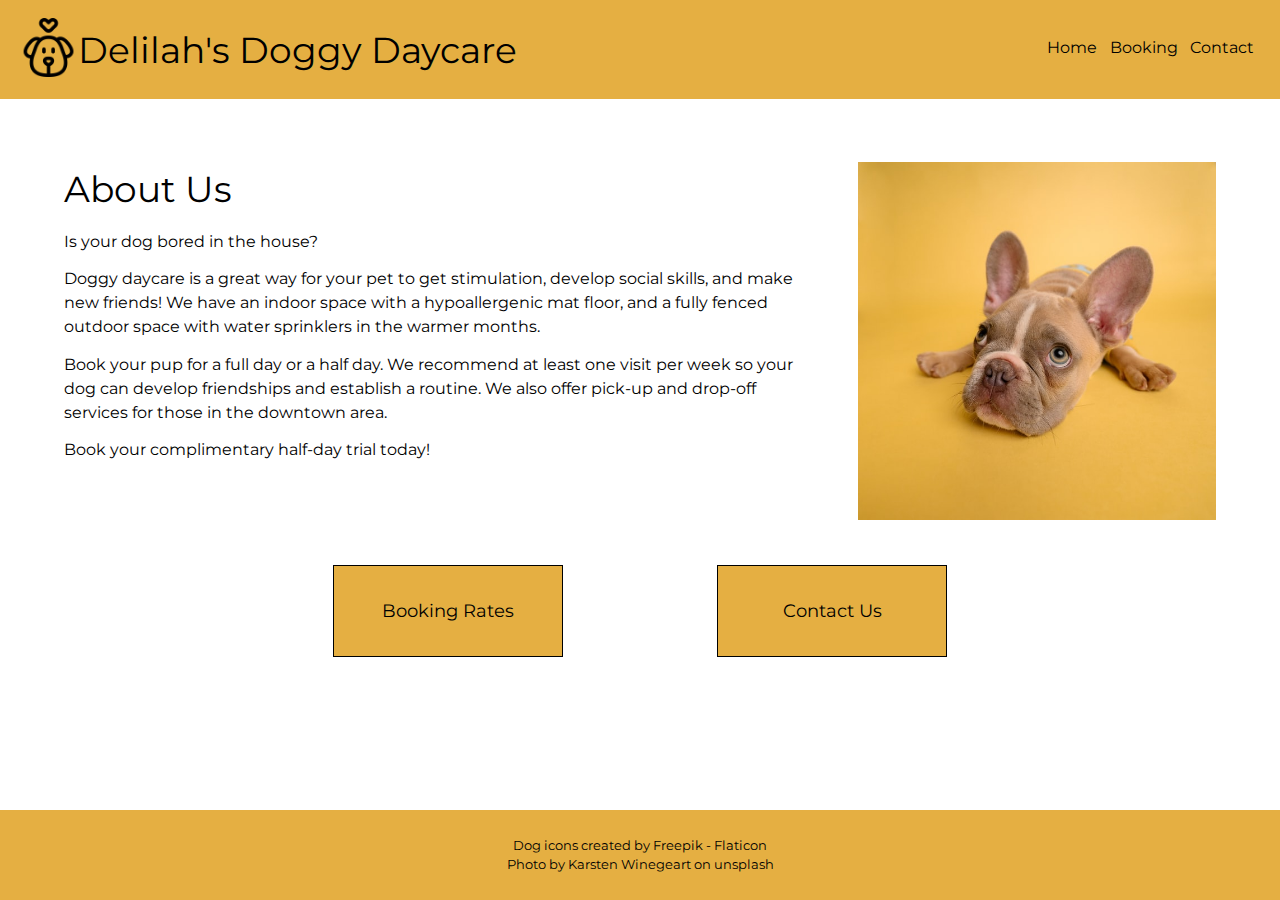
<file: index.html>
<!DOCTYPE html>
<html lang="en">

<head>
  <meta charset="UTF-8">
  <meta http-equiv="X-UA-Compatible" content="IE=edge">
  <meta name="viewport" content="width=device-width, initial-scale=1.0">
  <title>Delilah's Doggy Daycare - Home</title>
  <!-- style sheets -->
  <link rel="stylesheet" href="styles/reset.css">
  <link rel="stylesheet" href="styles/styles.css">
  <!-- fonts -->
  <link rel="preconnect" href="https://fonts.googleapis.com">
  <link rel="preconnect" href="https://fonts.gstatic.com" crossorigin>
  <link href="https://fonts.googleapis.com/css2?family=Montserrat:wght@200;400;600&display=swap" rel="stylesheet">
  <!-- scripts -->
  <script src="./scripts/general.js" defer></script>
</head>

<body>
  <header class="flex">
    <a href="index.html" class="flex">
      <img src="images/dog.png" alt="outline of a dog's face with heart above it">
      <h1>Delilah's Doggy Daycare</h1>
    </a>
    <!-- TODO Implement a nav -->
    <div id="hamburger-menu">
      <a><svg xmlns="http://www.w3.org/2000/svg" width="50" height="50" viewBox="0 0 50 50" id="hamburger-icon"><path fill="currentColor" d="M10 12h30v4H10zm0 10h30v4H10zm0 10h30v4H10z"/></svg></a>
    </div>
    <ul class="nav" id="hamburger-nav">
      <li><a href="index.html">Home</a></li>
      <li><a href="pages/booking.html">Booking</a></li>
      <li><a href="pages/contact.html">Contact</a></li>
    </ul>
  </header>
  <main class="index">
    <div class="flex">
      <section class="about-us">
        <h2>About Us</h2>
        <p>Is your dog bored in the house?</p>
        <p>Doggy daycare is a great way for your pet to get stimulation, develop social skills, and make new
            friends! We have an indoor space with a hypoallergenic mat floor, and a fully fenced outdoor space
            with water sprinklers in the warmer months.</p>
        <p>Book your pup for a full day or a half day. We recommend at least one visit per week so your dog can
            develop friendships and establish a routine. We also offer pick-up and drop-off services for those
            in the downtown area.</p>
        <p>Book your complimentary half-day trial today!</p>
      </section>
      <img src="images/dog-yellow-background.jpg"
        alt="french bulldog puppy with large ears looking sad on mustard yellow background">
    </div>
    <div class="flex" id="buttons-layout">
      <a class="fake-button large-text" href="pages/booking.html">Booking Rates</a>
      <a class="fake-button large-text" href="pages/contact.html">Contact Us</a>
    </div>
  </main>
  <footer class="flex">
    <p>Dog icons created by <a href="https://www.flaticon.com/free-icons/dog" title="dog icons">Freepik -
        Flaticon</a></p>
    <p>Photo by <a href="https://unsplash.com/photos/NE0XGVKTmcA">Karsten Winegeart</a> on unsplash</p>
  </footer>
</body>

</html>
</file>
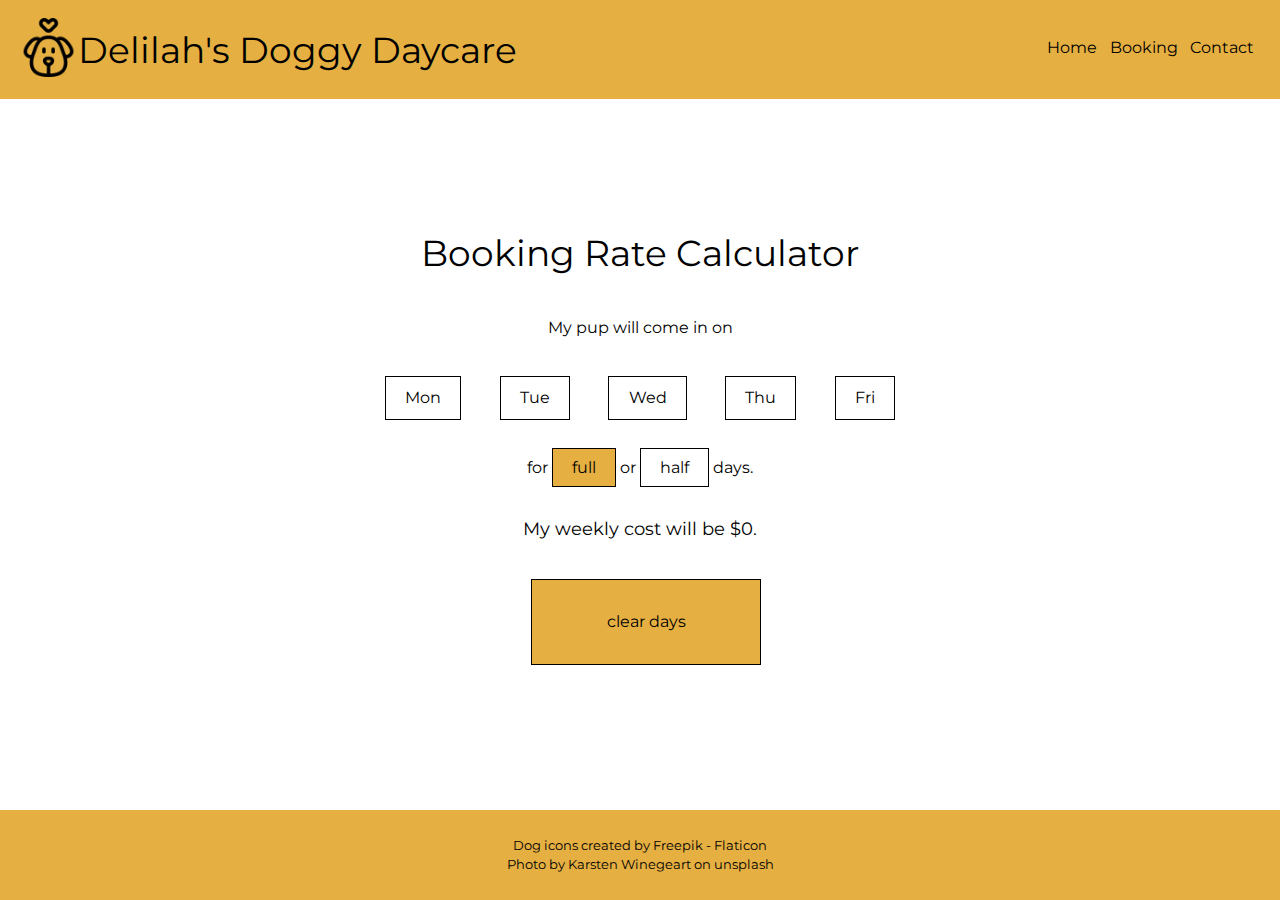
<file: pages/booking.html>
<!DOCTYPE html>
<html lang="en">

<head>
  <meta charset="UTF-8">
  <meta http-equiv="X-UA-Compatible" content="IE=edge">
  <meta name="viewport" content="width=device-width, initial-scale=1.0">
  <title>Delilah's Doggy Daycare - Booking Rates</title>
  <!-- style sheets -->
  <link rel="stylesheet" href="../styles/reset.css">
  <link rel="stylesheet" href="../styles/styles.css">
  <!-- fonts -->
  <link rel="preconnect" href="https://fonts.googleapis.com">
  <link rel="preconnect" href="https://fonts.gstatic.com" crossorigin>
  <link href="https://fonts.googleapis.com/css2?family=Montserrat:wght@200;400;600&display=swap" rel="stylesheet">
  <!-- scripts -->
  <script src="../scripts/general.js" defer></script>
  <script src="../scripts/booking.js" defer></script>
</head>

<body>
  <header class="flex">
    <a href="../index.html" class="flex">
      <img src="../images/dog.png" alt="outline of a dog's face with heart above it">
      <h1>Delilah's Doggy Daycare</h1>
    </a>
    <!-- TODO Implement a nav -->
    <div id="hamburger-menu">
      <a><svg xmlns="http://www.w3.org/2000/svg" width="50" height="50" viewBox="0 0 50 50" id="hamburger-icon"><path fill="currentColor" d="M10 12h30v4H10zm0 10h30v4H10zm0 10h30v4H10z"/></svg></a>
    </div>
    <ul class="nav" id="hamburger-nav">
      <li><a href="../index.html">Home</a></li>
      <li><a href="./booking.html">Booking</a></li>
      <li><a href="./contact.html">Contact</a></li>
    </ul>
  </header>
  <main class="booking-page">
    <h2>Booking Rate Calculator</h2>
    <p>My pup will come in on</p>
    <ul class="flex day-selector">
      <li class="blue-hover" id="monday">Mon</li>
      <li class="blue-hover" id="tuesday">Tue</li>
      <li class="blue-hover" id="wednesday">Wed</li>
      <li class="blue-hover" id="thursday">Thu</li>
      <li class="blue-hover" id="friday">Fri</li>
    </ul>
    <p>for <span class="clicked small-button blue-hover" id="full">full</span> or <span
      class="small-button blue-hover" id="half">half</span> days.</p>
    <p class="top-margin large-text">My weekly cost will be $<span id="calculated-cost">0</span>.</p>
    <p class="fake-button blue-hover" id="clear-button">clear days</p>
  </main>
  <footer class="flex">
    <p>Dog icons created by <a href="https://www.flaticon.com/free-icons/dog" title="dog
        icons">Freepik -
        Flaticon</a></p>
    <p>Photo by <a href="https://unsplash.com/photos/NE0XGVKTmcA">Karsten
        Winegeart</a> on unsplash</p>
  </footer>
</body>

</html>
</file>
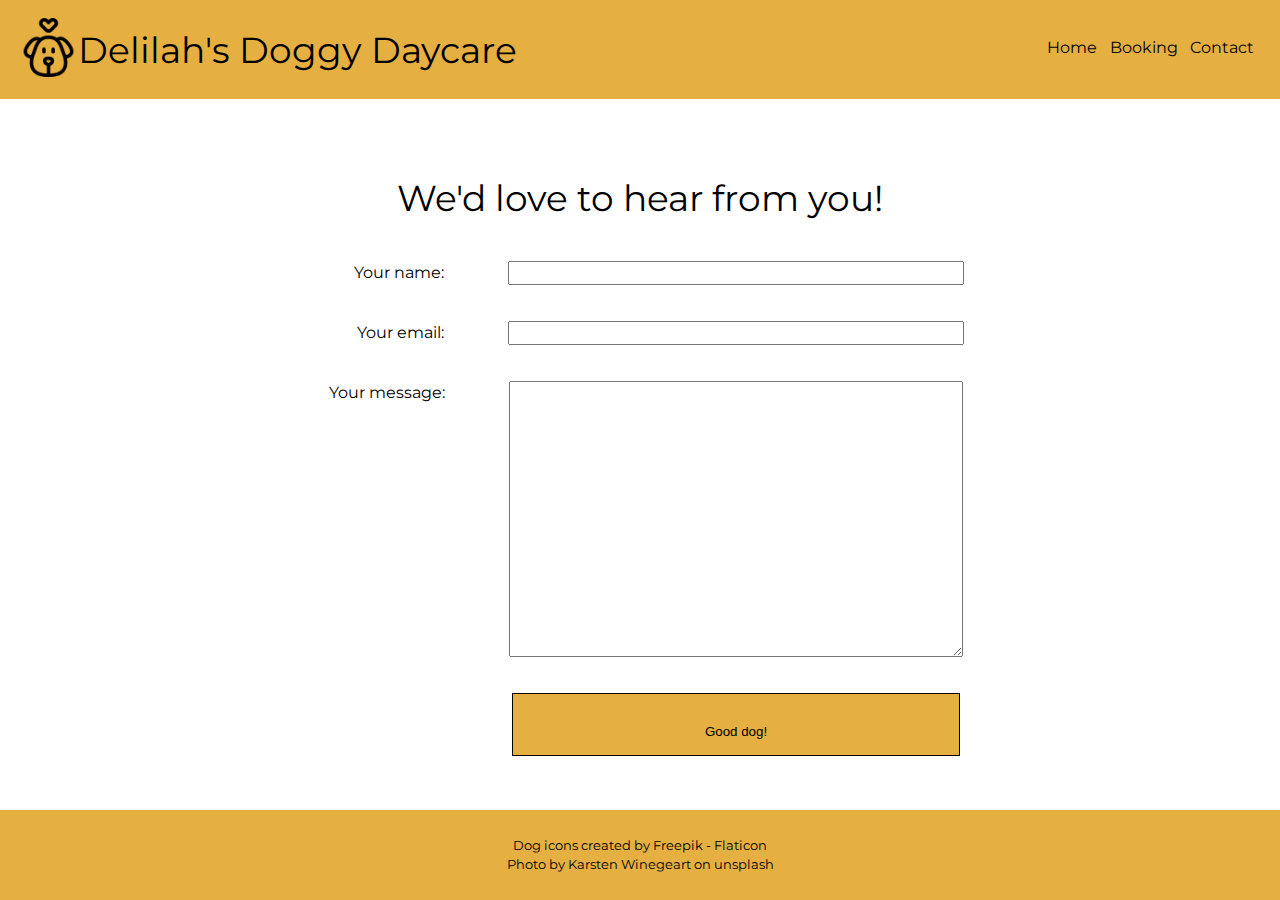
<file: pages/contact.html>
<!DOCTYPE html>
<html lang="en">

<head>
  <meta charset="UTF-8">
  <meta http-equiv="X-UA-Compatible" content="IE=edge">
  <meta name="viewport" content="width=device-width, initial-scale=1.0">
  <title>Delilah's Doggy Daycare - Contact Us</title>
  <!-- style sheets -->
  <link rel="stylesheet" href="../styles/reset.css">
  <link rel="stylesheet" href="../styles/styles.css">
  <!-- fonts -->
  <link rel="preconnect" href="https://fonts.googleapis.com">
  <link rel="preconnect" href="https://fonts.gstatic.com" crossorigin>
  <link href="https://fonts.googleapis.com/css2?family=Montserrat:wght@200;400;600&display=swap" rel="stylesheet">
  <!-- scripts -->
  <script src="../scripts/general.js" defer></script>
  <script src="../scripts/contact.js" defer></script>
</head>

<body>
  <header class="flex">
    <a href="../index.html" class="flex">
      <img src="../images/dog.png" alt="outline of a dog's face with heart above it">
      <h1>Delilah's Doggy Daycare</h1>
    </a>
    <!-- TODO Implement a nav -->
    <div id="hamburger-menu">
      <a><svg xmlns="http://www.w3.org/2000/svg" width="50" height="50" viewBox="0 0 50 50" id="hamburger-icon"><path fill="currentColor" d="M10 12h30v4H10zm0 10h30v4H10zm0 10h30v4H10z"/></svg></a>
    </div>
    <ul class="nav" id="hamburger-nav">
      <li><a href="../index.html">Home</a></li>
      <li><a href="./booking.html">Booking</a></li>
      <li><a href="./contact.html">Contact</a></li>
    </ul>
  </header>
  <main class="contact" id="contact-page">
    <h2 id="change-on-submit">We'd love to hear from you!</h2>
    <form id="change-button">
      <div class="flex">
        <label for="user-name">Your name:</label>
        <input type="text" id="user-name">
      </div>
      <div class="flex">
        <label for="user-email">Your email:</label>
        <input type="email" id="user-email">
      </div>
      <div class="flex">
        <label for="user-message">Your message:</label>
        <textarea id="user-message"></textarea>
      </div>
      <button class="fake-button blue-hover" type="submit" id="submit-button">Good dog!</button>
    </form>
  </main>
  <footer class="flex">
    <p>Dog icons created by <a href="https://www.flaticon.com/free-icons/dog" title="dog icons">Freepik -
        Flaticon</a></p>
    <p>Photo by <a href="https://unsplash.com/photos/NE0XGVKTmcA">Karsten Winegeart</a> on unsplash</p>
  </footer>
</body>

</html>
</file>
<file: styles/styles.css>
/************* your name: Iris Dunbar

INSTRUCTIONS:
Comments starting with TO-DO have been included in this file to describe the needed styling: please translate these to the appropriate CSS declarations.

Comments starting with TO-DO may be left in for reference or removed entirely: all other comments should be left as-is for ease of review.

You are encouraged to improve any provided CSS by using modern units and increasing responsive design functionality. However you are not supposed to rewrite the entire file.

***** colour palette: *****
- mustard yellow (used for header, footer, and buttons): #E5AF42
- cornflower blue (used for hover states): #4278e5

*/

/************* site defaults *************/
body {
  margin: 0 auto;
  font-family: "Montserrat", sans-serif;
  line-height: 1.5;
}
.flex {
  display: flex;
}

/************* site-wide text styling *************/
h2 {
    font-size: 4vh;
    margin-bottom: 1vh;
}
.large-text {
    font-size: 2vh;
}
.fake-button {
    background-color: #E5AF42;
    padding: 2vh;
    line-height: 3;
    border: 1px solid black;
}
a, .fake-button {
    color: black;
    text-decoration: none;
}
a:hover {
    text-decoration: underline solid white;
    color: white;
}
.fake-button:hover, .blue-hover:hover {
    text-decoration: underline solid white;
    color: white;
    background-color: #4278e5;
    cursor: pointer;
}

/* General Header styling (plus setting colour for footer as well) */
header, footer {
  background-color: #E5AF42;
}
header {
  width: 100vw;
  height: 11vh;
  align-content: center;
  justify-content: space-between;
}
header .flex{
  margin-left: 1.5vw;
  margin-top: 2vh;
  margin-bottom: 2vh;
}
header img {
  width: 6.5vh;
  height: 6.5vh;
}
h1 {
  font-size: clamp(2vh, 4vh, 6vh);
  text-align: center;
  align-self: center;
  justify-self: center;
}
/* General Footer styling */
footer {
  width: 100vw;
  height: 10vh;
  flex-direction: column;
  justify-content: center;
  text-align: center;
  font-size: 0.8rem;
}
/* General Page sizing/styling */
main {
  margin-top: 7vh;
  margin-bottom: 5vh;
  min-height: 67vh;
}
/* General Index/Home page styling */
.index h2, .index p {
  margin-bottom: 1.5vh;
}
#buttons-layout a {
  text-align: center;
}
/* General Booking page styling */
.booking-page {
  justify-content: center;
  align-content: center;
  text-align: center;
}
.day-selector {
  justify-content: center;
  align-content: center;
}
.booking-page h2, .booking-page p, .booking-page ul {
  margin-bottom: 4vh;
}
.booking-page li, .small-button {
  padding: 1vh 1.5vw;
  border: 1px solid black;
}
.clicked {
  background-color: #E5AF42;
}
/* General Contact page styling */
.contact {
  text-align: center;
  align-content: center;
}
.contact .flex {
  justify-content: center;
}
.contact h2, .contact .flex {
  margin-bottom: 4vh;
}
textarea {
  height: clamp(25vh, 30vh, 40vh);
}
button {
  height: 7vh;
}

/* Phone specific styling */
@media (width <= 550px) {
  /* Header and Footer */
  header {
    position: relative;
    overflow: visible;
  }
  #hamburger-menu{
    display: block;
    position: absolute;
    top: 0;
    right: 0;
    margin-top: 2vh;
    margin-right: 2vw;
  }
  #hamburger-nav {
    display: none;
    position: absolute;
    bottom: -12vh;
    right: 0;
    background-color: #E5AF42;
    width: 25vw;
  }
  #hamburger-nav li {
    margin-bottom: 1vh;
    margin-left: 3vw;
  }
  h1 {
    display: none;
  }
  /* Index/Home page */
  .index .flex {
    flex-direction: column;
    margin-top: 5vw;
    margin-bottom: 5vw;
  }
  .about-us {
    margin-left: clamp(2.5vw, 5vw, 7.5vw);
    width: clamp(85vw, 90vw, 95vw);
    margin-right: clamp(2.5vw, 5vw, 7.5vw);
  }
  .index img {
    margin-left: clamp(2.5vw, 5vw, 7.5vw);
    width: clamp(85vw, 90vw, 95vw);
    height: clamp(85vw, 90vw, 95vw);
    margin-right: clamp(2.5vw, 5vw, 7.5vw);
    margin-bottom: 12px;
  }
  #buttons-layout {
    flex-direction: row;
    margin-left: clamp(2.5vw, 5vw, 7.5vw);
    width: clamp(85vw, 90vw, 95vw);
    margin-right: clamp(2.5vw, 5vw, 7.5vw);
  }
  #buttons-layout a {
    width: clamp(40vw, 45vw, 47.5vw);
    margin-left: clamp(2.5vw, 7.5vw, 12.5vw);
    margin-right: clamp(2.5vw, 7.5vw, 12.5vw);
  }  
  /* Booking Page */
  .booking-page {
    flex-direction: column;
    min-height: 79vh;
  }
  .day-selector {
    flex-direction: column;
    gap: 2vh;
  }
  .booking-page li {
    width: 12vw;
    align-self: center
  }
  #clear-button {
    margin-left: 35vw;
    max-width: 25vw;
  }
  /*Contact Page */
  .contact .flex {
    flex-direction: column;
    margin-left: 15vw;
  }
  .contact h2 {
    margin-top: 6vh;
  }
  .contact label {
    text-align: left;
  }
  input, textarea {
    width: 70vw;
  }
  button {
    width: 70vw;
    margin-bottom: 6vh;
  }
}

/* Tablet specific styling */
@media (width > 550px) and (width <= 850px) {
  /* Header and Footer */
  header {
    position: relative;
    overflow: visible;
  } 
  #hamburger-menu{
    display: block;
    position: absolute;
    top: 0;
    right: 0;
    margin-top: 2vh;
    margin-right: 2vw;
  }
  #hamburger-nav {
    display: none;
    position: absolute;
    bottom: -12vh;
    right: 0;
    background-color: #E5AF42;
    width: 25vw;
  }
  #hamburger-nav li {
    margin-bottom: 1vh;
    margin-left: 3vw;
  }
  /* Index/Home page */
  .index {
    display: flex;
    flex-direction: column;
  }
  .about-us {
    width: clamp(80vw, 85vw, 90vw);
    margin-left: clamp(2.5vw, 5vw, 7.5vw);
    margin-right: clamp(2.5vw, 5vw, 7.5vw);
  }
  .index img {
    align-self: center;
    width: clamp(40vw, 50vw, 60vw);
    height: clamp(35vw, 45vw, 55vw);
  }
  #buttons-layout {
    flex-direction: row;
    margin-top: 8vh;
    margin-left: 12.5vw;
    margin-right: 12.5vw;
    justify-content: space-between;
  }
  #buttons-layout a {
    width: clamp(20vw, 25vw, 30vw);
  } 
  /* Booking Page */
  .booking-page {
    flex-direction: column;
    min-height: 79vh;
  }
  .day-selector {
    gap: 4vw;
  }
  .booking-page li {
    min-width: 6vw;
  }
  #clear-button {
    margin-left: 35vw;
    max-width: 25vw;
  }
  /*Contact Page */ 
  .contact .flex label{
    width: 25vw;
    flex-direction: column;
    text-align: right;
    margin-right: 5vw;
  }
  input, textarea {
    width: 45vw;
    flex-direction: column;
    margin-right: 15vw;
  }
  button {
    width: 45vw;
    margin-left: 15vw;
  }
}

/* Desktop specific styling */
@media (width > 850px) {
  /* Header and Footer*/
  header .nav {
    display: flex;
    margin-right: 2vw;
    margin-top: 4vh;
    margin-bottom: 2vh;
    flex-direction: row;
    gap: 1vw;
  }
  #hamburger-menu {
    display: none;
  }
  /* Index/Home page */
  .about-us {
    width: clamp(50vw, 58vw, 65vw);
    margin-left: 5vw;
    margin-right: 4vw;
  }
  main img {
    align-self: center;
    width: 28vw;
    height: 28vw;
    margin-right: 5vw;
  }
  #buttons-layout {
    margin-top: 5vh;
    margin-left: 20vw;
    margin-right: 20vw;
    justify-content: space-around;
  }
  #buttons-layout a {
    width: clamp(10vw, 15vw, 20vw);
  }
  /* Booking Page */
  .day-selector {
    gap: 3vw;
  }
  #clear-button {
    margin-left: 41.5vw;
    max-width: 15vw;
  }
  /*Contact Page */
  .contact .flex label{
    width: 30vw;
    flex-direction: column;
    text-align: right;
    margin-right: 5vw;
  }
  input, textarea {
    width: 35vw;
    flex-direction: column;
    margin-right: 20vw;
  }
  button {
    width: 35vw;
    margin-left: 15vw;
  }
}
</file>
